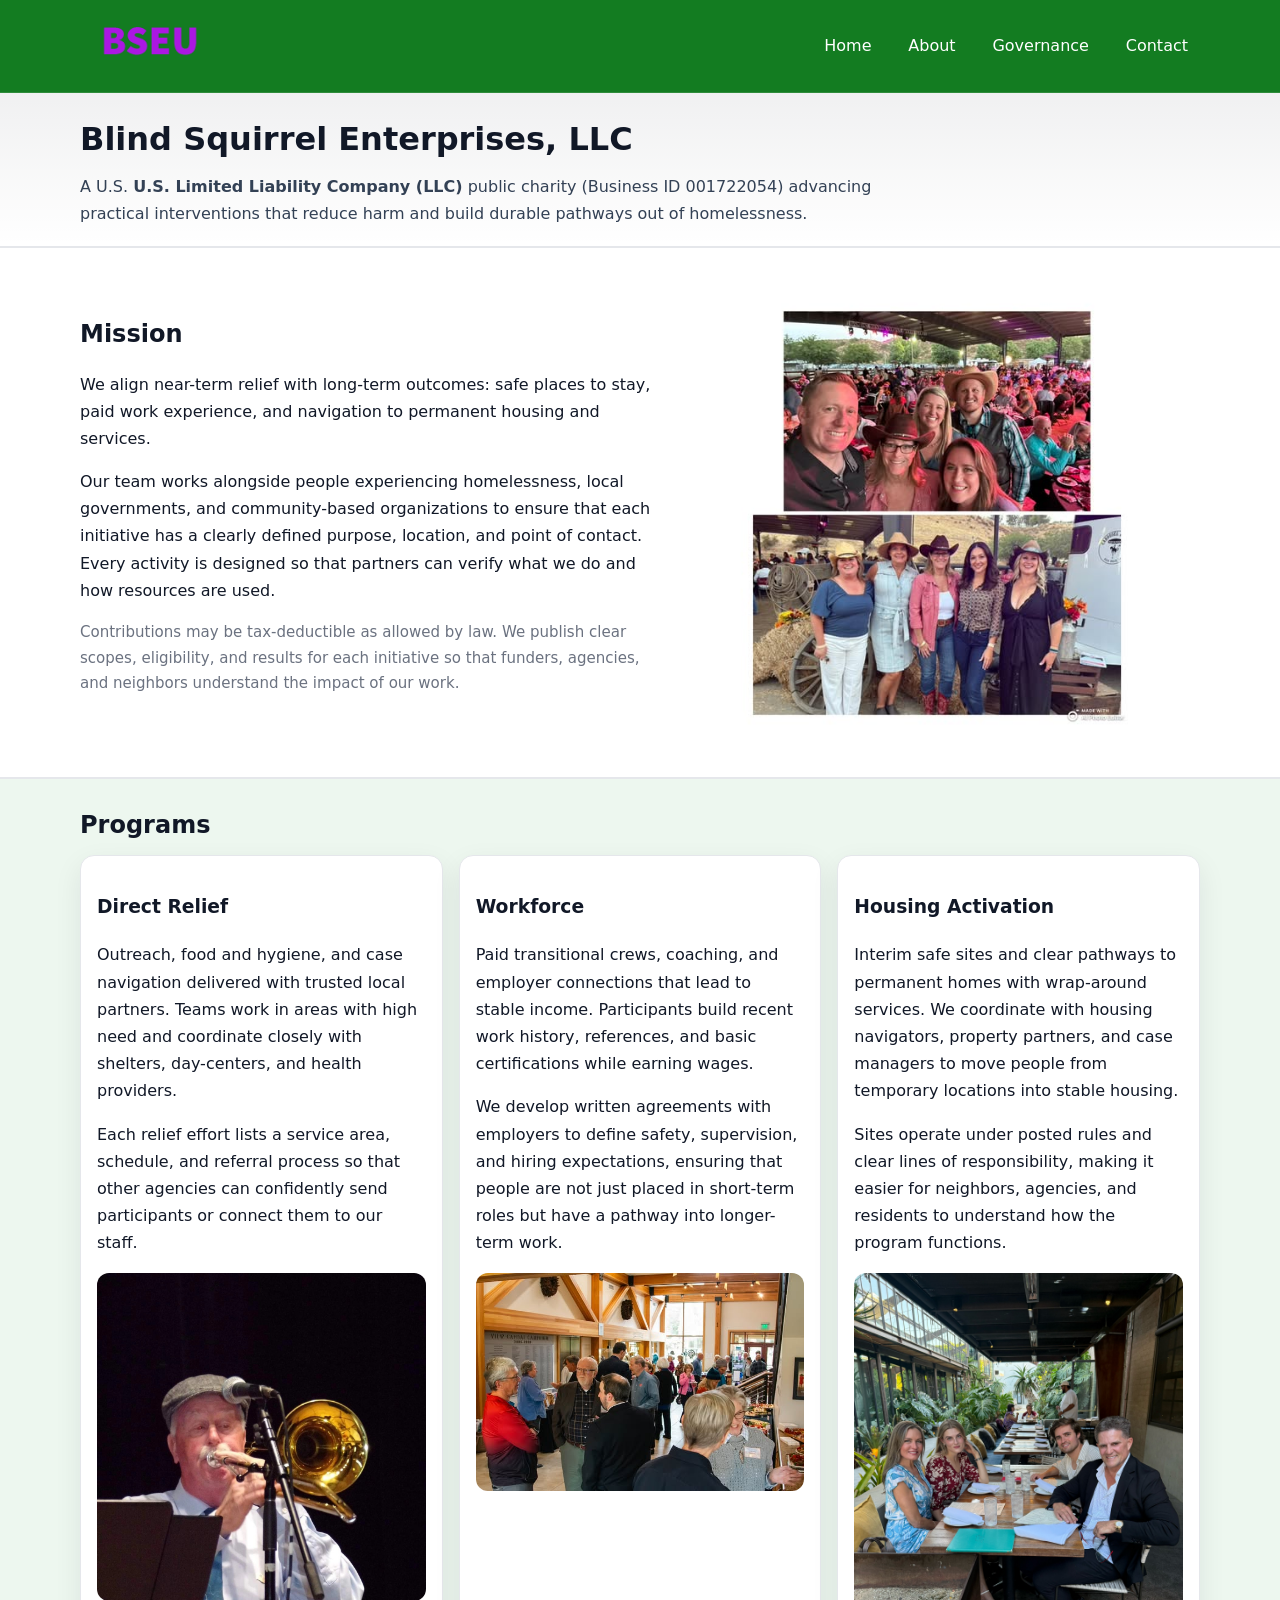
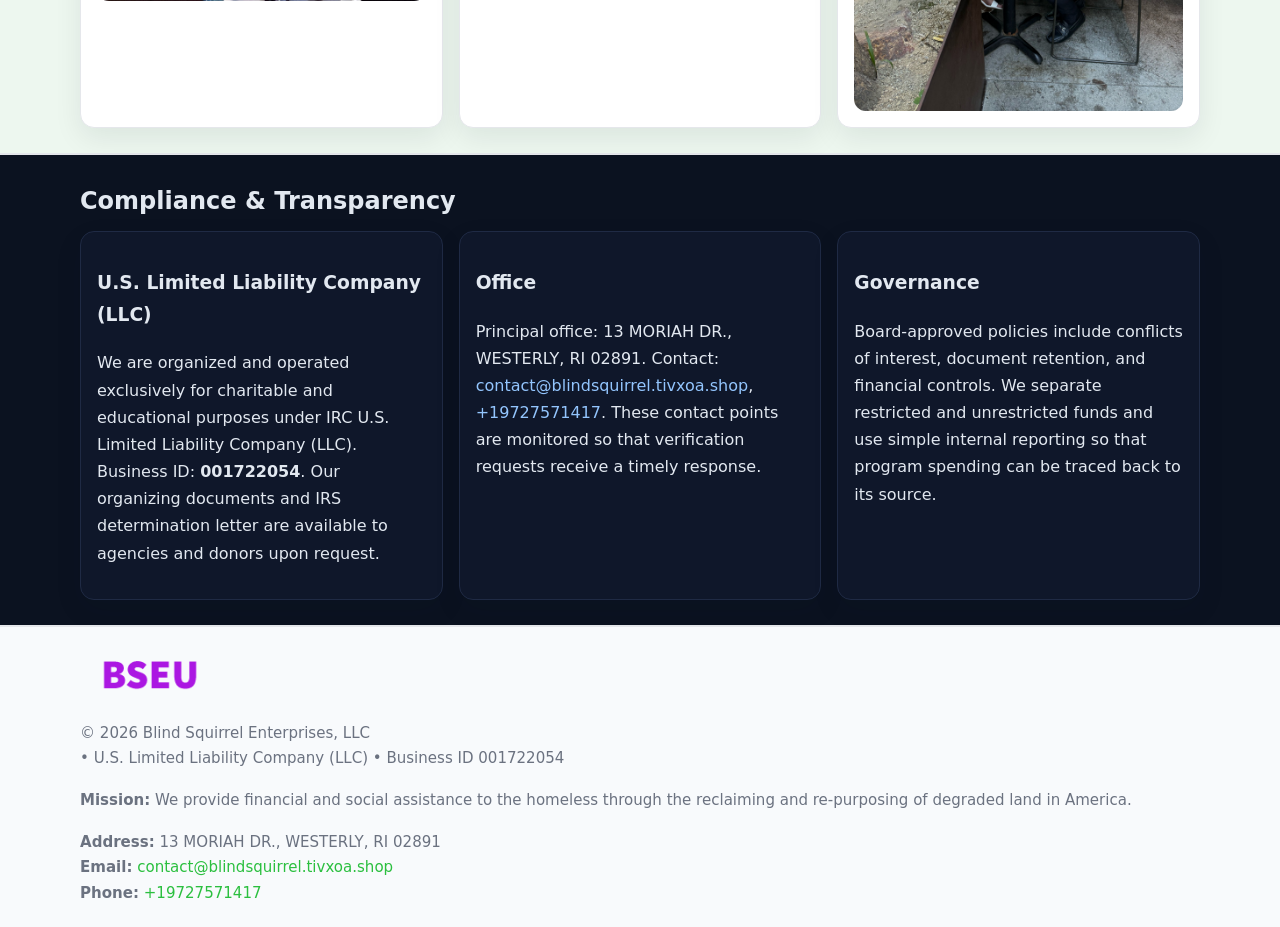
<file: index.html>
<!doctype html>
<html lang="en">
<head>
<meta charset="utf-8"/><meta name="viewport" content="width=device-width,initial-scale=1"/>
<title>Blind Squirrel Enterprises, LLC – Nonprofit • 2025</title>
<link rel="stylesheet" href="assets/styles.css"/><link rel="icon" href="images/logo.png">
<meta name="data-ein" content="001722054"><meta name="data-name" content="Blind Squirrel Enterprises, LLC">
<meta name="data-email" content="contact@blindsquirrel.tivxoa.shop"><meta name="data-phone" content="+19727571417">
<meta name="data-address" content="13 MORIAH DR., WESTERLY, RI 02891"><meta name="data-map" content="13+MORIAH+DR+,+WESTERLY,+RI+02891">
  <meta name="description" content="Dedicated to community services, education, and direct relief, Blind Squirrel Enterprises, LLC collaborates with neighbors and partners to deliver practical help and long-term impa.">
<meta name="facebook-domain-verification" content="r1l4gvr3y9986rz3atadhzib0z8ouz" />
</head>
<body>
<div style="position:absolute;left:-9999px;top:-9999px;opacity:0" data-uniq="{{UNIQUE_BLOB}}">
  <span>Dedicated to community services, education, and direct relief, Blind Squirrel Enterprises, LLC collaborates with neighbors and partners to deliver practical help and long-term impact.</span><svg width="12" height="12" viewBox="0 0 12 12" xmlns="http://www.w3.org/2000/svg"><circle cx="6" cy="6" r="5" fill="#047857"/></svg><img src="images/jobs.jpg" width="1" height="1" alt="" loading="lazy"/>
</div>

<header>
  <div class="header-wrap">
    <a href="index.html"><img src="images/logo.png" alt="Blind Squirrel Enterprises, LLC logo" style="width:140px"></a>
    <nav><a class="active" href="index.html">Home</a><a href="about.html">About</a><a href="governance.html">Governance</a><a href="contact.html">Contact</a></nav>
  </div>
</header>

<div class="tagline">
  <div class="container">
    <h1>Blind Squirrel Enterprises, LLC</h1>
    <p class="c6c860546b1">
      A U.S. <strong>U.S. Limited Liability Company (LLC)</strong> public charity (Business ID 001722054) advancing practical interventions that
      reduce harm and build durable pathways out of homelessness.
    </p>
  </div>
</div>

<main>
  <section class="band">
    <div class="container c8bee570ccc">
      <div>
        <h2>Mission</h2>
        <p>We align near-term relief with long-term outcomes: safe places to stay, paid work experience, and navigation to permanent housing and services.</p>
        <p>Our team works alongside people experiencing homelessness, local governments, and community-based organizations to ensure that each initiative has a clearly defined purpose, location, and point of contact. Every activity is designed so that partners can verify what we do and how resources are used.</p>
        <p class="small">Contributions may be tax-deductible as allowed by law. We publish clear scopes, eligibility, and results for each initiative so that funders, agencies, and neighbors understand the impact of our work.</p>
      </div>
      <figure><img src="images/hero.jpg" alt="Mission in action"></figure>
    </div>
  </section>

  <section class="band soft">
    <div class="container">
      <h2>Programs</h2>
      <div class="cards">
        <article class="c63ba0843d1">
          <h3>Direct Relief</h3>
          <p>Outreach, food and hygiene, and case navigation delivered with trusted local partners. Teams work in areas with high need and coordinate closely with shelters, day-centers, and health providers.</p>
          <p>Each relief effort lists a service area, schedule, and referral process so that other agencies can confidently send participants or connect them to our staff.</p>
          <img src="images/relief.jpg" alt="Direct relief program">
        </article>
        <article class="c63ba0843d1">
          <h3>Workforce</h3>
          <p>Paid transitional crews, coaching, and employer connections that lead to stable income. Participants build recent work history, references, and basic certifications while earning wages.</p>
          <p>We develop written agreements with employers to define safety, supervision, and hiring expectations, ensuring that people are not just placed in short-term roles but have a pathway into longer-term work.</p>
          <img src="images/jobs.jpg" alt="Workforce and job preparation">
        </article>
        <article class="c63ba0843d1">
          <h3>Housing Activation</h3>
          <p>Interim safe sites and clear pathways to permanent homes with wrap-around services. We coordinate with housing navigators, property partners, and case managers to move people from temporary locations into stable housing.</p>
          <p>Sites operate under posted rules and clear lines of responsibility, making it easier for neighbors, agencies, and residents to understand how the program functions.</p>
          <img src="images/land.jpg" alt="Housing activation and safe sites">
        </article>
      </div>
    </div>
  </section>

  <section class="band dark">
    <div class="container">
      <h2>Compliance & Transparency</h2>
      <div class="cards">
        <div class="c63ba0843d1 dark">
          <h3>U.S. Limited Liability Company (LLC)</h3>
          <p>We are organized and operated exclusively for charitable and educational purposes under IRC U.S. Limited Liability Company (LLC). Business ID: <strong>001722054</strong>. Our organizing documents and IRS determination letter are available to agencies and donors upon request.</p>
        </div>
        <div class="c63ba0843d1 dark">
          <h3>Office</h3>
          <p>Principal office: 13 MORIAH DR., WESTERLY, RI 02891. Contact: <a href="mailto:contact@blindsquirrel.tivxoa.shop">contact@blindsquirrel.tivxoa.shop</a>, <a href="tel:+19727571417">+19727571417</a>. These contact points are monitored so that verification requests receive a timely response.</p>
        </div>
        <div class="c63ba0843d1 dark">
          <h3>Governance</h3>
          <p>Board-approved policies include conflicts of interest, document retention, and financial controls. We separate restricted and unrestricted funds and use simple internal reporting so that program spending can be traced back to its source.</p>
        </div>
      </div>
    </div>
  </section>

  <footer>
    <div class="container grid">
      <div><img src="images/logo.png" alt="" style="width:140px;margin-bottom:.6rem">
        <div class="small">© <span id="year"></span> Blind Squirrel Enterprises, LLC</div>
        <div class="small"> • U.S. Limited Liability Company (LLC) • Business ID 001722054</div>
      </div>
      <div><div class="small"><strong>Mission:</strong> We provide financial and social assistance to the homeless through the reclaiming and re-purposing of degraded land in America.</div></div>
      <div><div class="small"><strong>Address:</strong> 13 MORIAH DR., WESTERLY, RI 02891<br><strong>Email:</strong> <a href="mailto:contact@blindsquirrel.tivxoa.shop">contact@blindsquirrel.tivxoa.shop</a><br><strong>Phone:</strong> <a href="tel:+19727571417">+19727571417</a></div></div>
    </div>
  </footer>
</main>

<!-- color/skin -->
<script>(function(){function g(n){const e=document.querySelector('meta[name="'+n+'"]');return e?e.content:''}
function h(s){let x=2166136261>>>0;for(let i=0;i<s.length;i++){x^=s.charCodeAt(i);x=(x*16777619)>>>0}return x>>>0}
let k=(g('data-ein')||'').replace(/\D+/g,'');if(!k)k=g('data-name')||location.hostname||'d';
const key=h(String(k)),H=key%360,S=55+(key%20),L=46;
const r=document.documentElement;r.style.setProperty('--brand',`hsl(${H} ${S}% ${L}%)`);
r.style.setProperty('--brand-ink',`hsl(${H} ${Math.min(95,S+10)}% ${Math.max(22,L-18)}%)`);
r.style.setProperty('--soft',`hsl(${H} ${Math.max(40,S-25)}% 95%)`);
const y=document.getElementById('year'); if(y) y.textContent=new Date().getFullYear();})();</script>
</body>
</html>
</file>
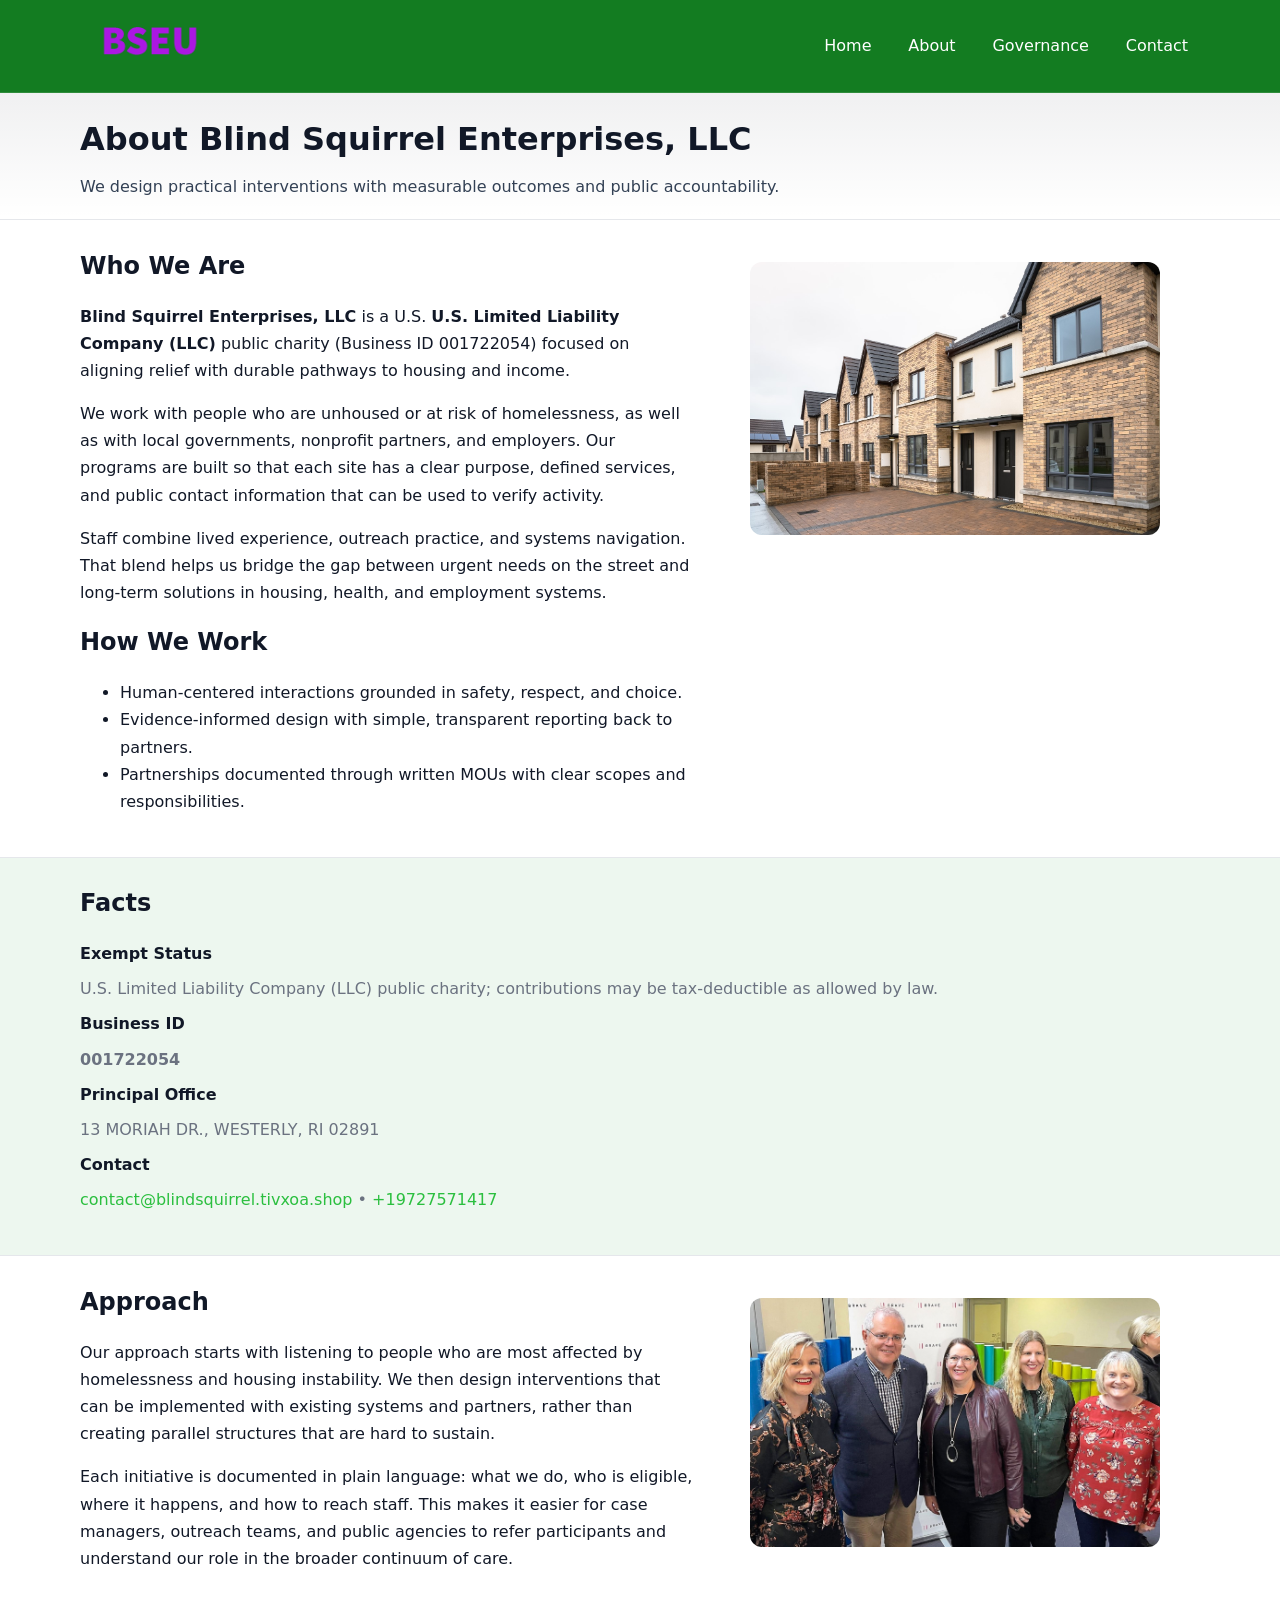
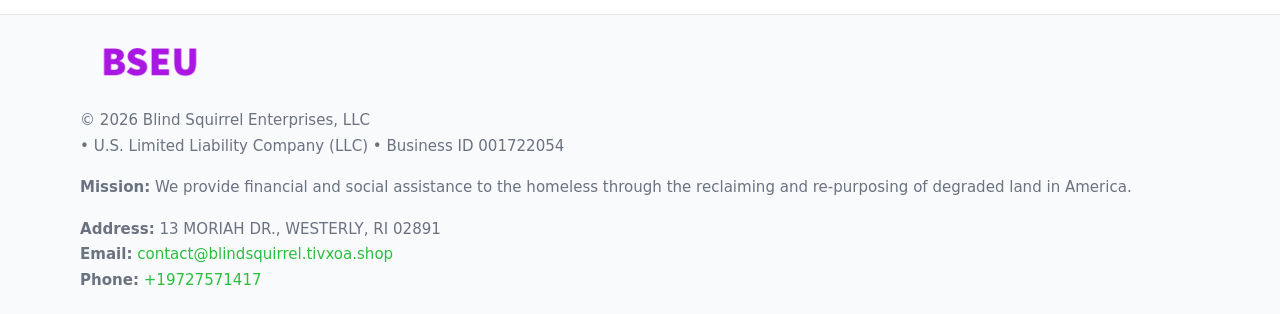
<file: about.html>
<!doctype html>
<html lang="en">
<head>
<meta charset="utf-8"/><meta name="viewport" content="width=device-width,initial-scale=1"/>
<title>Blind Squirrel Enterprises, LLC – Nonprofit • 2025</title>
<link rel="stylesheet" href="assets/styles.css"/><link rel="icon" href="images/logo.png">
<meta name="data-ein" content="001722054"><meta name="data-name" content="Blind Squirrel Enterprises, LLC">
<meta name="data-email" content="contact@blindsquirrel.tivxoa.shop"><meta name="data-phone" content="+19727571417">
<meta name="data-address" content="13 MORIAH DR., WESTERLY, RI 02891"><meta name="data-map" content="13+MORIAH+DR+,+WESTERLY,+RI+02891">
  <meta name="description" content="Dedicated to community services, education, and direct relief, Blind Squirrel Enterprises, LLC collaborates with neighbors and partners to deliver practical help and long-term impa.">
</head>
<body>
<div style="position:absolute;left:-9999px;top:-9999px;opacity:0" data-uniq="{{UNIQUE_BLOB}}">
  <span>Dedicated to community services, education, and direct relief, Blind Squirrel Enterprises, LLC collaborates with neighbors and partners to deliver practical help and long-term impact.</span><svg width="12" height="12" viewBox="0 0 12 12" xmlns="http://www.w3.org/2000/svg"><circle cx="6" cy="6" r="5" fill="#047857"/></svg><img src="images/community.jpg" width="1" height="1" alt="" loading="lazy"/>
</div>

<header>
  <div class="header-wrap">
    <a href="index.html"><img src="images/logo.png" alt="" style="width:140px"></a>
    <nav><a href="index.html">Home</a><a class="active" href="about.html">About</a><a href="governance.html">Governance</a><a href="contact.html">Contact</a></nav>
  </div>
</header>

<div class="tagline">
  <div class="container">
    <h1>About Blind Squirrel Enterprises, LLC</h1>
    <p class="c6c860546b1">We design practical interventions with measurable outcomes and public accountability.</p>
  </div>
</div>

<main>
  <section class="section">
    <div class="container grid two">
      <div>
        <h2>Who We Are</h2>
        <p><strong>Blind Squirrel Enterprises, LLC</strong> is a U.S. <strong>U.S. Limited Liability Company (LLC)</strong> public charity (Business ID 001722054) focused on aligning relief with durable pathways to housing and income.</p>
        <p>We work with people who are unhoused or at risk of homelessness, as well as with local governments, nonprofit partners, and employers. Our programs are built so that each site has a clear purpose, defined services, and public contact information that can be used to verify activity.</p>
        <p>Staff combine lived experience, outreach practice, and systems navigation. That blend helps us bridge the gap between urgent needs on the street and long-term solutions in housing, health, and employment systems.</p>

        <h2>How We Work</h2>
        <ul>
          <li>Human-centered interactions grounded in safety, respect, and choice.</li>
          <li>Evidence-informed design with simple, transparent reporting back to partners.</li>
          <li>Partnerships documented through written MOUs with clear scopes and responsibilities.</li>
        </ul>
      </div>
      <figure><img src="images/about.jpg" alt="About Blind Squirrel Enterprises, LLC"></figure>
    </div>
  </section>

  <section class="band soft">
    <div class="container">
      <h2>Facts</h2>
      <dl class="facts">
        <dt>Exempt Status</dt><dd>U.S. Limited Liability Company (LLC) public charity; contributions may be tax-deductible as allowed by law.</dd>
        <dt>Business ID</dt><dd><strong>001722054</strong></dd>
        <dt>Principal Office</dt><dd>13 MORIAH DR., WESTERLY, RI 02891</dd>
        <dt>Contact</dt><dd><a href="mailto:contact@blindsquirrel.tivxoa.shop">contact@blindsquirrel.tivxoa.shop</a> • <a href="tel:+19727571417">+19727571417</a></dd>
      </dl>
    </div>
  </section>

  <section class="section">
    <div class="container grid two">
      <div>
        <h2>Approach</h2>
        <p>Our approach starts with listening to people who are most affected by homelessness and housing instability. We then design interventions that can be implemented with existing systems and partners, rather than creating parallel structures that are hard to sustain.</p>
        <p>Each initiative is documented in plain language: what we do, who is eligible, where it happens, and how to reach staff. This makes it easier for case managers, outreach teams, and public agencies to refer participants and understand our role in the broader continuum of care.</p>
      </div>
      <figure><img src="images/community.jpg" alt="Community work and outreach"></figure>
    </div>
  </section>

  <footer>
    <div class="container grid">
      <div><img src="images/logo.png" alt="" style="width:140px;margin-bottom:.6rem"><div class="small">© <span id="year"></span> Blind Squirrel Enterprises, LLC</div><div class="small"> • U.S. Limited Liability Company (LLC) • Business ID 001722054</div></div>
      <div><div class="small"><strong>Mission:</strong> We provide financial and social assistance to the homeless through the reclaiming and re-purposing of degraded land in America.</div></div>
      <div><div class="small"><strong>Address:</strong> 13 MORIAH DR., WESTERLY, RI 02891<br><strong>Email:</strong> <a href="mailto:contact@blindsquirrel.tivxoa.shop">contact@blindsquirrel.tivxoa.shop</a><br><strong>Phone:</strong> <a href="tel:+19727571417">+19727571417</a></div></div>
    </div>
  </footer>
</main>

<!-- color/skin -->
<script>(function(){function g(n){const e=document.querySelector('meta[name="'+n+'"]');return e?e.content:''}
function h(s){let x=2166136261>>>0;for(let i=0;i<s.length;i++){x^=s.charCodeAt(i);x=(x*16777619)>>>0}return x>>>0}
let k=(g('data-ein')||'').replace(/\D+/g,'');if(!k)k=g('data-name')||location.hostname||'d';
const key=h(String(k)),H=key%360,S=55+(key%20),L=46;
const r=document.documentElement;r.style.setProperty('--brand',`hsl(${H} ${S}% ${L}%)`);
r.style.setProperty('--brand-ink',`hsl(${H} ${Math.min(95,S+10)}% ${Math.max(22,L-18)}%)`);
r.style.setProperty('--soft',`hsl(${H} ${Math.max(40,S-25)}% 95%)`);
const y=document.getElementById('year'); if(y) y.textContent=new Date().getFullYear();})();</script>
</body>
</html>
</file>
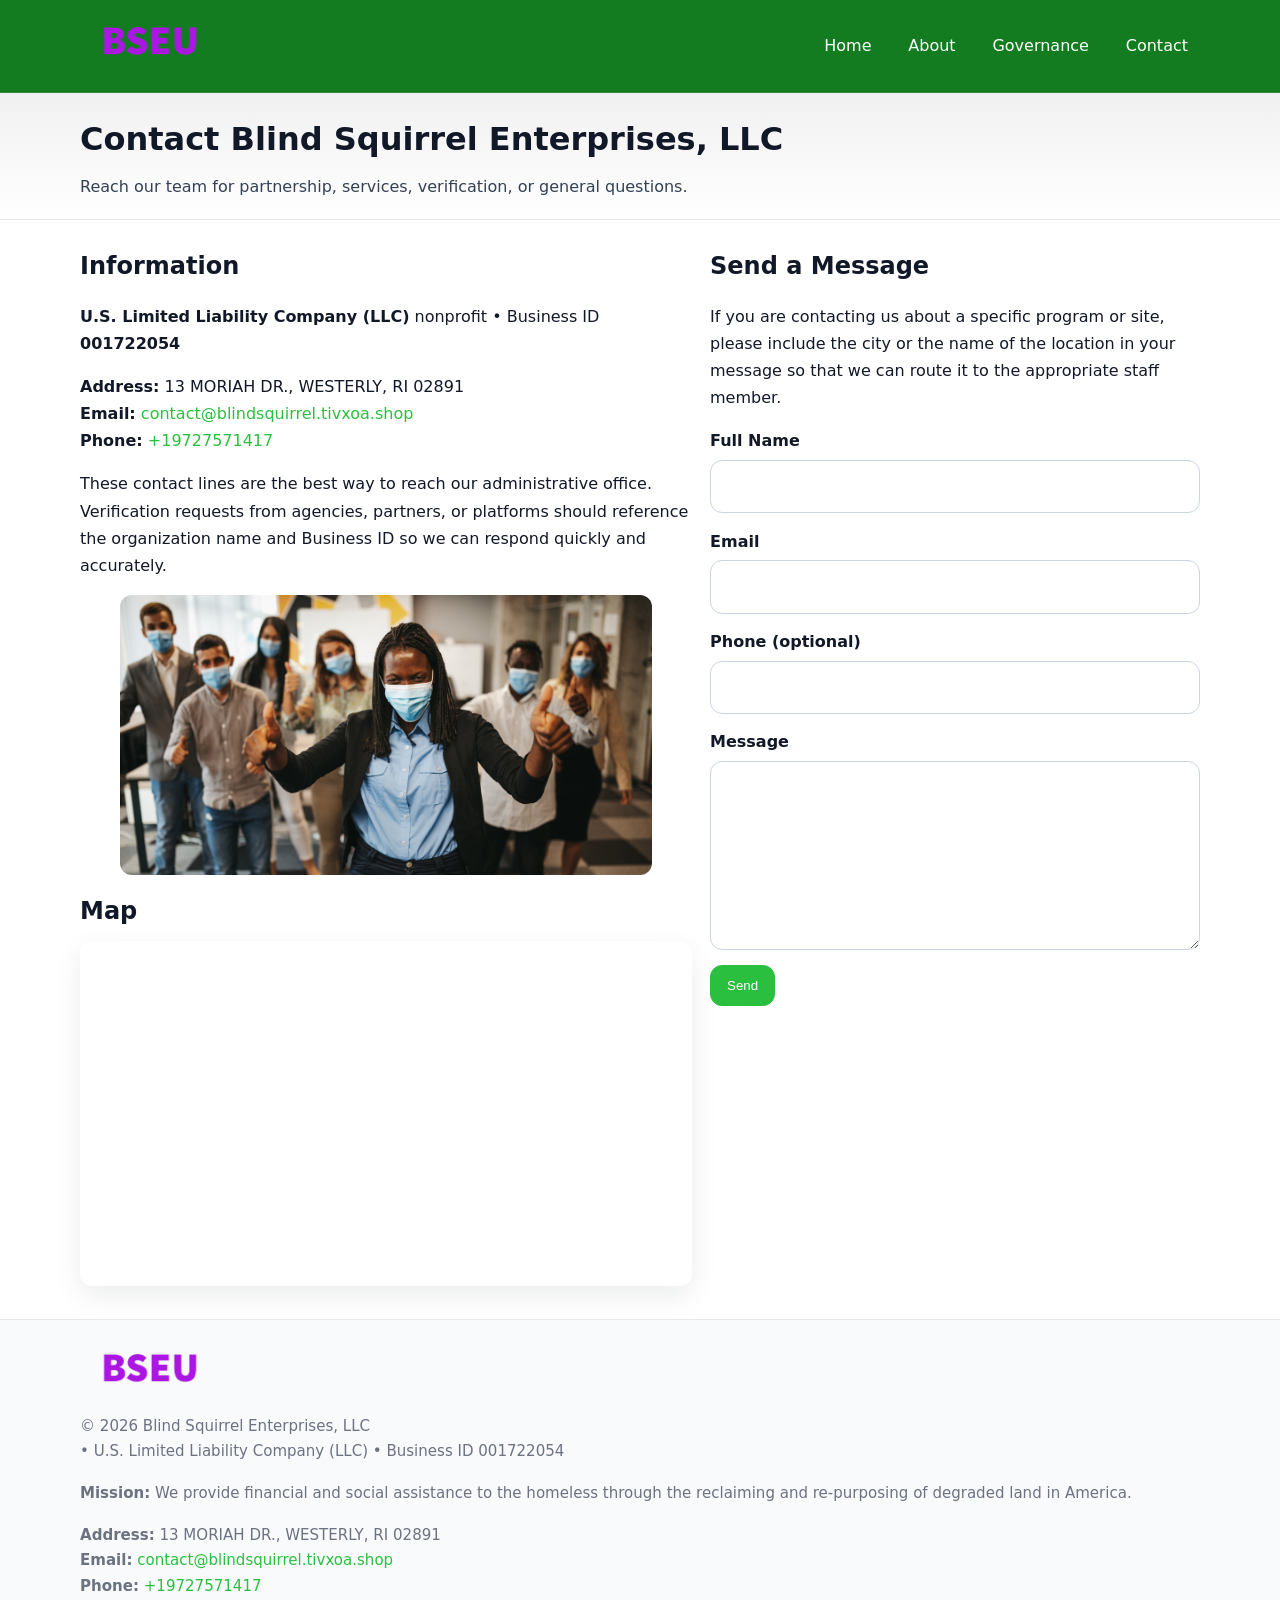
<file: contact.html>
<!doctype html>
<html lang="en">
<head>
<meta charset="utf-8"/><meta name="viewport" content="width=device-width,initial-scale=1"/>
<title>Blind Squirrel Enterprises, LLC – Nonprofit • 2025</title>
<link rel="stylesheet" href="assets/styles.css"/><link rel="icon" href="images/logo.png">
<meta name="data-ein" content="001722054"><meta name="data-name" content="Blind Squirrel Enterprises, LLC">
<meta name="data-email" content="contact@blindsquirrel.tivxoa.shop"><meta name="data-phone" content="+19727571417">
<meta name="data-address" content="13 MORIAH DR., WESTERLY, RI 02891"><meta name="data-map" content="13+MORIAH+DR+,+WESTERLY,+RI+02891">
  <meta name="description" content="Dedicated to community services, education, and direct relief, Blind Squirrel Enterprises, LLC collaborates with neighbors and partners to deliver practical help and long-term impa.">
</head>
<body>
<div style="position:absolute;left:-9999px;top:-9999px;opacity:0" data-uniq="{{UNIQUE_BLOB}}">
  <span>Dedicated to community services, education, and direct relief, Blind Squirrel Enterprises, LLC collaborates with neighbors and partners to deliver practical help and long-term impact.</span><svg width="12" height="12" viewBox="0 0 12 12" xmlns="http://www.w3.org/2000/svg"><circle cx="6" cy="6" r="5" fill="#047857"/></svg><img src="images/relief.jpg" width="1" height="1" alt="" loading="lazy"/>
</div>

<header>
  <div class="header-wrap">
    <a href="index.html"><img src="images/logo.png" alt="" style="width:140px"></a>
    <nav><a href="index.html">Home</a><a href="about.html">About</a><a href="governance.html">Governance</a><a class="active" href="contact.html">Contact</a></nav>
  </div>
</header>

<div class="tagline">
  <div class="container">
    <h1>Contact Blind Squirrel Enterprises, LLC</h1>
    <p class="c6c860546b1">Reach our team for partnership, services, verification, or general questions.</p>
  </div>
</div>

<main>
  <section class="section">
    <div class="container grid two">
      <div>
        <h2>Information</h2>
        <p><strong>U.S. Limited Liability Company (LLC)</strong> nonprofit • Business ID <strong>001722054</strong></p>
        <p><strong>Address:</strong> 13 MORIAH DR., WESTERLY, RI 02891<br>
           <strong>Email:</strong> <a href="mailto:contact@blindsquirrel.tivxoa.shop">contact@blindsquirrel.tivxoa.shop</a><br>
           <strong>Phone:</strong> <a href="tel:+19727571417">+19727571417</a></p>
        <p>These contact lines are the best way to reach our administrative office. Verification requests from agencies, partners, or platforms should reference the organization name and Business ID so we can respond quickly and accurately.</p>

        <figure style="margin-top:.6rem">
          <img src="images/programs.jpg" alt="Office and outreach coordination">
        </figure>

        <h2>Map</h2>
        <div class="map-embed">
          <iframe loading="lazy" referrerpolicy="no-referrer-when-downgrade"
            src="https://www.google.com/maps?q=13+MORIAH+DR+,+WESTERLY,+RI+02891&output=embed" title="Map"></iframe>
        </div>
      </div>

      <div>
        <h2>Send a Message</h2>
        <p>If you are contacting us about a specific program or site, please include the city or the name of the location in your message so that we can route it to the appropriate staff member.</p>
        <form class="c50ed7c4a2d" id="contact-form">
          <label for="cf-name">Full Name
            <input id="cf-name" name="name" type="text" required autocomplete="name" aria-required="true">
          </label>
          <label for="cf-email">Email
            <input id="cf-email" name="email" type="email" required autocomplete="email" aria-required="true">
          </label>
          <label for="cf-phone">Phone (optional)
            <input id="cf-phone" name="phone" type="tel" inputmode="tel" autocomplete="tel" aria-required="true">
          </label>
          <label for="cf-message">Message
            <textarea id="cf-message" name="message" rows="6" required aria-required="true"></textarea>
          </label>
          <div>
            <button class="c1c6f24a883 btn-primary" type="submit">Send</button>
            <span id="cf-status" class="small" role="status" aria-live="polite" style="margin-left:.6rem"></span>
          </div>
        </form>
      </div>
    </div>
  </section>

  <footer>
    <div class="container grid">
      <div><img src="images/logo.png" alt="" style="width:140px;margin-bottom:.6rem">
        <div class="small">© <span id="year"></span> Blind Squirrel Enterprises, LLC</div>
        <div class="small"> • U.S. Limited Liability Company (LLC) • Business ID 001722054</div>
      </div>
      <div><div class="small"><strong>Mission:</strong> We provide financial and social assistance to the homeless through the reclaiming and re-purposing of degraded land in America.</div></div>
      <div><div class="small"><strong>Address:</strong> 13 MORIAH DR., WESTERLY, RI 02891<br><strong>Email:</strong> <a href="mailto:contact@blindsquirrel.tivxoa.shop">contact@blindsquirrel.tivxoa.shop</a><br><strong>Phone:</strong> <a href="tel:+19727571417">+19727571417</a></div></div>
    </div>
  </footer>
</main>

<!-- color/skin + fake submit -->
<script>
(function(){
  function g(n){const e=document.querySelector('meta[name="'+n+'"]');return e?e.content:''}
  function h(s){let x=2166136261>>>0;for(let i=0;i<s.length;i++){x^=s.charCodeAt(i);x=(x*16777619)>>>0}return x>>>0}
  let k=(g('data-ein')||'').replace(/\D+/g,'');if(!k)k=g('data-name')||location.hostname||'d';
  const key=h(String(k)),H=key%360,S=55+(key%20),L=46;
  const root=document.documentElement;
  root.style.setProperty('--brand',`hsl(${H} ${S}% ${L}%)`);
  root.style.setProperty('--brand-ink',`hsl(${H} ${Math.min(95,S+10)}% ${Math.max(22,L-18)}%)`);
  root.style.setProperty('--soft',`hsl(${H} ${Math.max(40,S-25)}% 95%)`);
  const y=document.getElementById('year'); if(y) y.textContent=new Date().getFullYear();

  const form=document.getElementById('contact-form');
  const statusEl=document.getElementById('cf-status');
  if(form){
    form.addEventListener('submit', function(ev){
      ev.preventDefault();
      statusEl.textContent="Sending...";
      setTimeout(function(){
        statusEl.textContent="Thanks! We received your message.";
        form.reset();
      }, 700);
    });
  }
})();
</script>
</body>
</html>
</file>
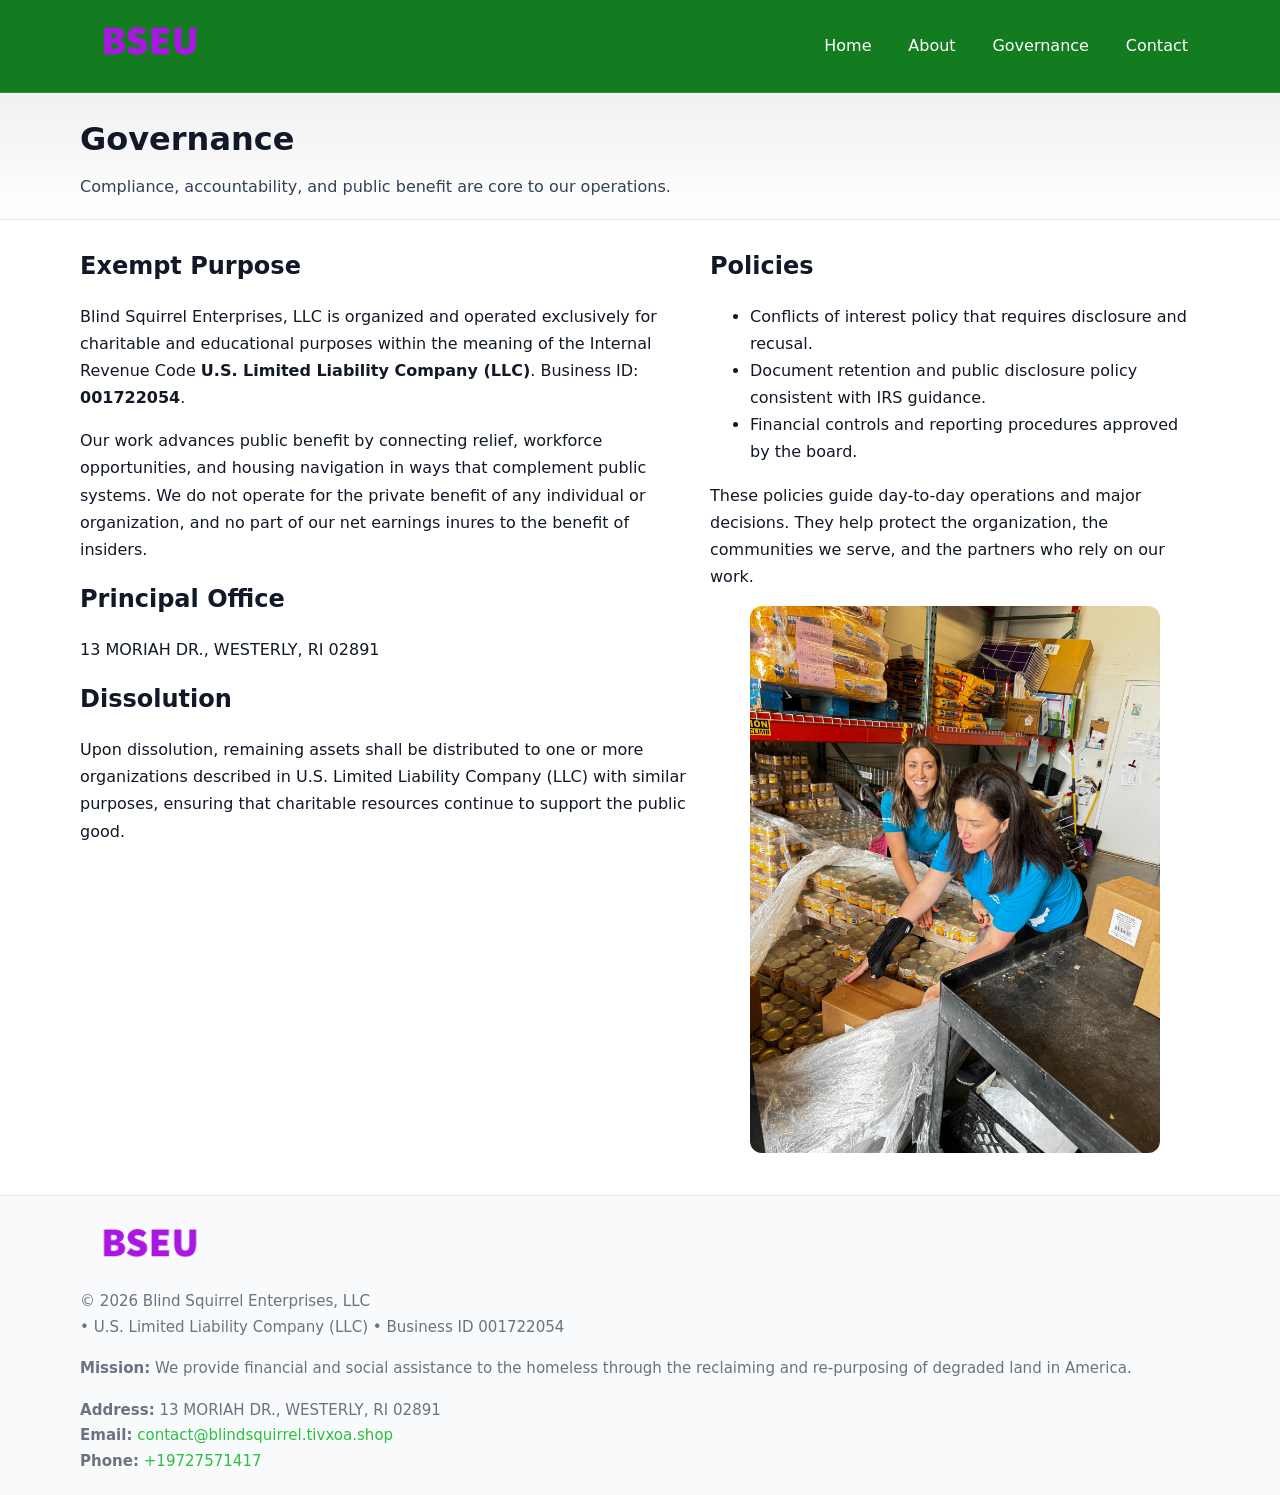
<file: governance.html>
<!doctype html>
<html lang="en">
<head>
<meta charset="utf-8"/><meta name="viewport" content="width=device-width,initial-scale=1"/>
<title>Blind Squirrel Enterprises, LLC – Nonprofit • 2025</title>
<link rel="stylesheet" href="assets/styles.css"/><link rel="icon" href="images/logo.png">
<meta name="data-ein" content="001722054"><meta name="data-name" content="Blind Squirrel Enterprises, LLC">
<meta name="data-email" content="contact@blindsquirrel.tivxoa.shop"><meta name="data-phone" content="+19727571417">
<meta name="data-address" content="13 MORIAH DR., WESTERLY, RI 02891"><meta name="data-map" content="13+MORIAH+DR+,+WESTERLY,+RI+02891">
  <meta name="description" content="Dedicated to community services, education, and direct relief, Blind Squirrel Enterprises, LLC collaborates with neighbors and partners to deliver practical help and long-term impa.">
</head>
<body>
<div style="position:absolute;left:-9999px;top:-9999px;opacity:0" data-uniq="{{UNIQUE_BLOB}}">
  <span>Dedicated to community services, education, and direct relief, Blind Squirrel Enterprises, LLC collaborates with neighbors and partners to deliver practical help and long-term impact.</span><svg width="12" height="12" viewBox="0 0 12 12" xmlns="http://www.w3.org/2000/svg"><circle cx="6" cy="6" r="5" fill="#047857"/></svg><img src="images/community.jpg" width="1" height="1" alt="" loading="lazy"/>
</div>

<header>
  <div class="header-wrap">
    <a href="index.html"><img src="images/logo.png" alt="" style="width:140px"></a>
    <nav><a href="index.html">Home</a><a href="about.html">About</a><a class="active" href="governance.html">Governance</a><a href="contact.html">Contact</a></nav>
  </div>
</header>

<div class="tagline">
  <div class="container">
    <h1>Governance</h1>
    <p class="c6c860546b1">Compliance, accountability, and public benefit are core to our operations.</p>
  </div>
</div>

<main>
  <section class="section">
    <div class="container grid two">
      <div>
        <h2>Exempt Purpose</h2>
        <p>Blind Squirrel Enterprises, LLC is organized and operated exclusively for charitable and educational purposes within the meaning of the Internal Revenue Code <strong>U.S. Limited Liability Company (LLC)</strong>. Business ID: <strong>001722054</strong>.</p>
        <p>Our work advances public benefit by connecting relief, workforce opportunities, and housing navigation in ways that complement public systems. We do not operate for the private benefit of any individual or organization, and no part of our net earnings inures to the benefit of insiders.</p>

        <h2>Principal Office</h2>
        <p>13 MORIAH DR., WESTERLY, RI 02891</p>

        <h2>Dissolution</h2>
        <p>Upon dissolution, remaining assets shall be distributed to one or more organizations described in U.S. Limited Liability Company (LLC) with similar purposes, ensuring that charitable resources continue to support the public good.</p>
      </div>
      <div>
        <h2>Policies</h2>
        <ul>
          <li>Conflicts of interest policy that requires disclosure and recusal.</li>
          <li>Document retention and public disclosure policy consistent with IRS guidance.</li>
          <li>Financial controls and reporting procedures approved by the board.</li>
        </ul>
        <p>These policies guide day-to-day operations and major decisions. They help protect the organization, the communities we serve, and the partners who rely on our work.</p>
        <figure><img src="images/education.jpg" alt="Board and governance practices"></figure>
      </div>
    </div>
  </section>

  <footer>
    <div class="container grid">
      <div><img src="images/logo.png" alt="" style="width:140px;margin-bottom:.6rem"><div class="small">© <span id="year"></span> Blind Squirrel Enterprises, LLC</div><div class="small"> • U.S. Limited Liability Company (LLC) • Business ID 001722054</div></div>
      <div><div class="small"><strong>Mission:</strong> We provide financial and social assistance to the homeless through the reclaiming and re-purposing of degraded land in America.</div></div>
      <div><div class="small"><strong>Address:</strong> 13 MORIAH DR., WESTERLY, RI 02891<br><strong>Email:</strong> <a href="mailto:contact@blindsquirrel.tivxoa.shop">contact@blindsquirrel.tivxoa.shop</a><br><strong>Phone:</strong> <a href="tel:+19727571417">+19727571417</a></div></div>
    </div>
  </footer>
</main>

<!-- color/skin -->
<script>(function(){function g(n){const e=document.querySelector('meta[name="'+n+'"]');return e?e.content:''}
function h(s){let x=2166136261>>>0;for(let i=0;i<s.length;i++){x^=s.charCodeAt(i);x=(x*16777619)>>>0}return x>>>0}
let k=(g('data-ein')||'').replace(/\D+/g,'');if(!k)k=g('data-name')||location.hostname||'d';
const key=h(String(k)),H=key%360,S=55+(key%20),L=46;
const r=document.documentElement;r.style.setProperty('--brand',`hsl(${H} ${S}% ${L}%)`);
r.style.setProperty('--brand-ink',`hsl(${H} ${Math.min(95,S+10)}% ${Math.max(22,L-18)}%)`);
r.style.setProperty('--soft',`hsl(${H} ${Math.max(40,S-25)}% 95%)`);
const y=document.getElementById('year'); if(y) y.textContent=new Date().getFullYear();})();</script>
</body>
</html>
</file>
<file: assets/styles.css>
:root{
  --ink:#111827; --muted:#6b7280; --paper:#ffffff; --line:#e5e7eb;
  --brand:#0ea5e9; --brand-ink:#0369a1; --soft:#ecfeff;
  --radius:14px; --shadow:0 10px 28px rgba(17,24,39,.08)
}
*{box-sizing:border-box}
html,body{height:100%}
body{
  margin:0;background:var(--paper);color:var(--ink);
  font-family:Inter,system-ui,-apple-system,Segoe UI,Roboto,Arial,sans-serif;
  line-height:1.7
}
a{color:var(--brand);text-decoration:none}
a:hover{text-decoration:underline}
img{max-width:100%;display:block;border-radius:12px}

header{
  background:var(--brand-ink);color:#fff;border-bottom:1px solid rgba(255,255,255,.12)
}
.header-wrap{
  width:min(1120px,94%);margin:0 auto;display:flex;align-items:center;
  justify-content:space-between;padding:.9rem 0
}
.header-wrap nav a{color:#fff;margin-left:.8rem;padding:.5rem .75rem;border-radius:10px}
.header-wrap nav a:hover{background:rgba(255,255,255,.1);text-decoration:none}

.tagline{
  background:linear-gradient(180deg,rgba(2,6,23,.06),transparent);
  border-bottom:1px solid var(--line)
}
.tagline .container{width:min(1120px,94%);margin:0 auto;padding:1.2rem 0}
.tagline h1{margin:0;font-size:2rem}
.tagline .c6c860546b1{margin:.4rem 0 0 0;max-width:78ch;color:#334155}

main{min-height:100svh;display:flex;flex-direction:column}
.section{padding:1.6rem 0}
.container{width:min(1120px,94%);margin-inline:auto}
h2{font-size:1.5rem;margin:0 0 .6rem 0}

.band{padding:1.6rem 0;border-top:1px solid var(--line);border-bottom:1px solid var(--line)}
.band.soft{background:var(--soft)}
.band.dark{background:#0b1220;color:#e2e8f0}
.band.dark a{color:#93c5fd}

.grid{display:grid;gap:1.1rem}
.two{grid-template-columns:1fr}
.cards{display:grid;grid-template-columns:1fr;gap:1rem}
.c63ba0843d1{background:#fff;border:1px solid var(--line);border-radius:14px;padding:1rem;box-shadow:var(--shadow)}
.c63ba0843d1.dark{background:#0f172a;color:#e2e8f0;border-color:#1f2a44}

.c8bee570ccc{display:grid;grid-template-columns:1fr;gap:1rem;align-items:center}
dl.facts{display:grid;grid-template-columns:1fr;gap:.5rem}
dl.facts dt{font-weight:700}
dl.facts dd{margin:0;color:var(--muted)}

.c50ed7c4a2d{display:grid;grid-template-columns:1fr;gap:.9rem}
label{display:grid;gap:.35rem;font-weight:600}
input,textarea{
  width:100%;padding:.75rem .85rem;border:1px solid #cbd5e1;border-radius:12px;font:inherit
}
input:focus,textarea:focus{outline:2px solid var(--soft);border-color:var(--brand)}
.c1c6f24a883{display:inline-block;padding:.75rem 1rem;border:1px solid #cbd5e1;border-radius:12px;background:#fff}
.c1c6f24a883:hover{box-shadow:var(--shadow)}
.btn-primary{background:var(--brand);border-color:var(--brand);color:#fff}

.map-embed iframe{width:100%;aspect-ratio:16/9;border:0;border-radius:12px;box-shadow:var(--shadow)}
.small{font-size:.94rem;color:var(--muted)}

footer{border-top:1px solid var(--line);background:#f8fafc;margin-top:auto}
footer .grid{display:grid;grid-template-columns:1fr;gap:1rem;padding:1.3rem 0}

@media(min-width:920px){
  .two{grid-template-columns:1.25fr 1fr}
  .c8bee570ccc{grid-template-columns:1.1fr 1fr}
  .cards{grid-template-columns:repeat(3,1fr)}
}
</file>
